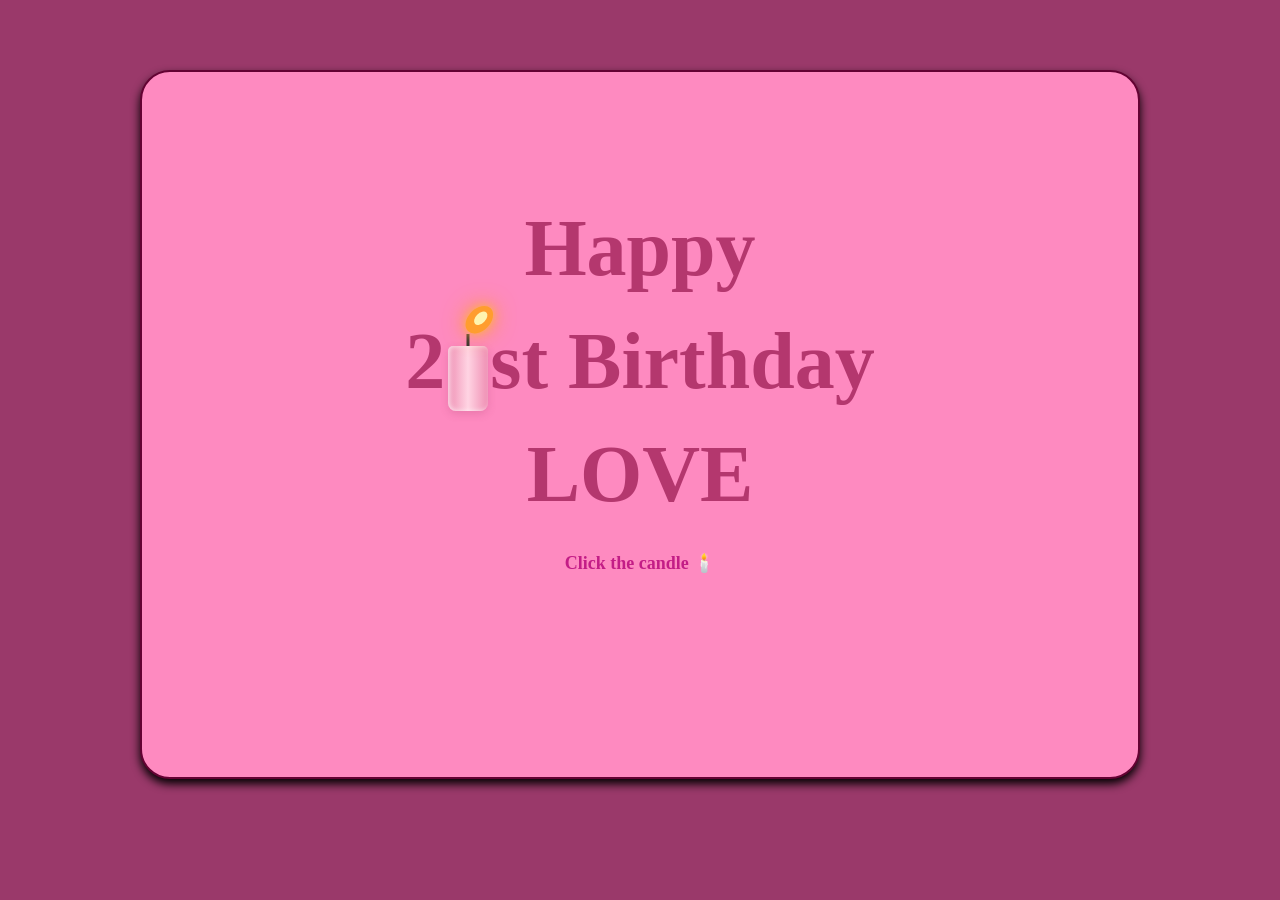
<file: index.html>
<!DOCTYPE html>
<html lang="en">

<head>
    <meta charset="UTF-8">
    <meta name="viewport" content="width=device-width, initial-scale=1.0">

    <link rel="stylesheet" href="style.css">

    <title>Birthday Greetings</title>
</head>

<body>

    <div class="header_container">

        <header class="header_main">

            <h1 class="headline1" id="greeting_headline">

                <span class="span1">
                    Happy
                </span>

                <span class="span2">

                    <span>2</span>

                    <span class="candle" id="candle" title="Click the candle">
                        <span class="flame" id="flame"></span>

                        <span class="smoke"></span>

                        <span class="wick"></span>

                        <span class="candle-number">
                            
                        </span>
                    </span>

                    <span>st Birthday</span>

                </span>

                <span class="span3">
                    LOVE
                </span>

            </h1>

            <p class="instruction" id="instruction">
                Click the candle 🕯️
            </p>

            <p class="countdown" id="countdown"></p>

        </header>

    </div>

    <audio id="candleSound" src="sound_effects/blowing-out-the-candle.mp3" preload="auto"></audio>

    <script src="candle_animation.js"></script>

</body>

</html>
</file>
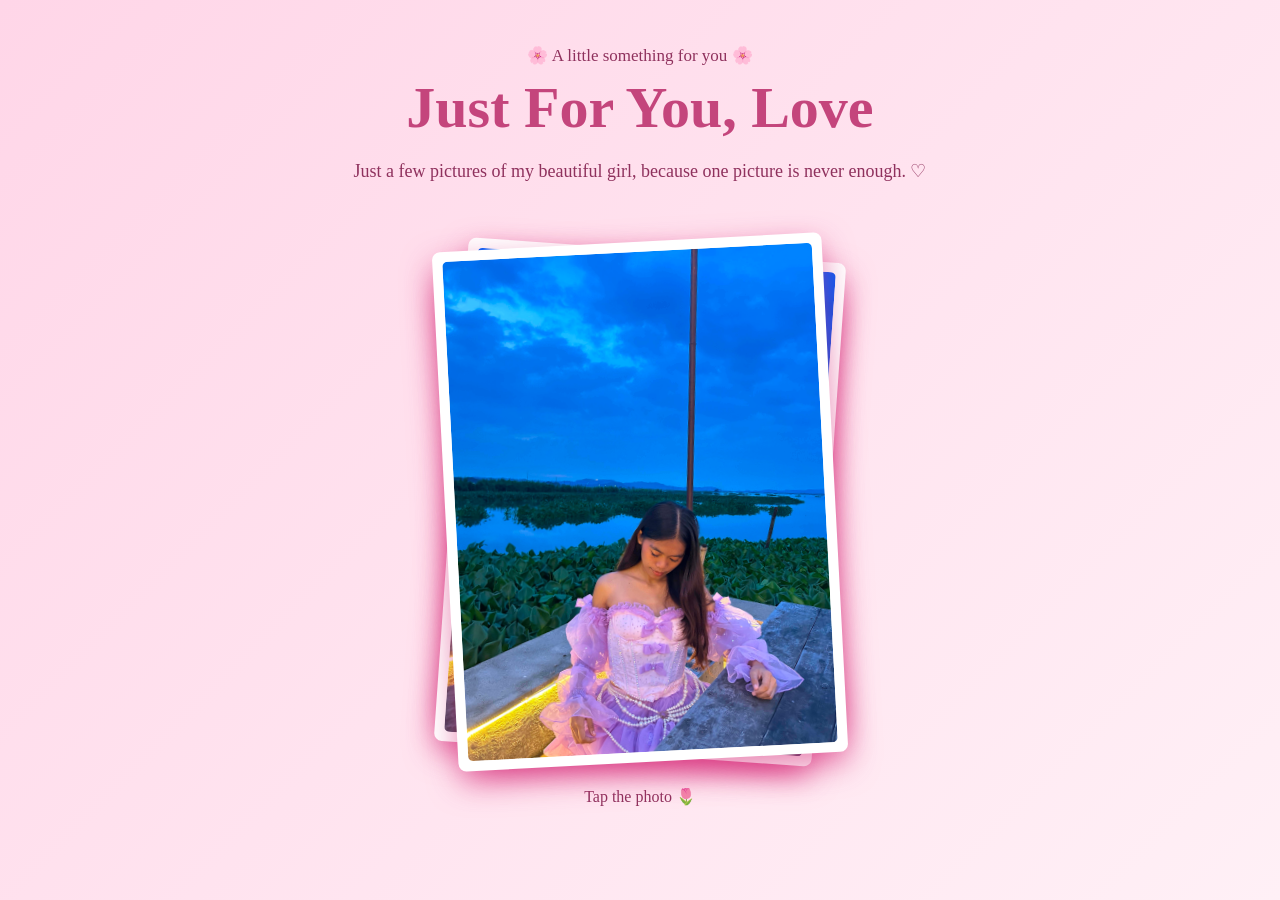
<file: album.html>
<!DOCTYPE html>
<html lang="en">

<head>
    <meta charset="UTF-8">
    <meta name="viewport" content="width=device-width, initial-scale=1.0">

    <link rel="stylesheet" href="album.css">

    <title>Just For You, Love</title>
</head>

<body>

    <main class="album-page">

        <section class="album-header">

            <p class="small-title">
                🌸 A little something for you 🌸
            </p>

            <h1>
                Just For You, Love
            </h1>

            <p class="subtitle">
                Just a few pictures of my beautiful girl,
                because one picture is never enough. ♡
            </p>

        </section>

        <section class="photo-section">

            <div class="photo-stack" id="photoStack">

                <div class="photo-card photo-6">
                    <img src="album/album1 (6).jpg" alt="Photo 6">
                </div>

                <div class="photo-card photo-5">
                    <img src="album/album1 (5).jpg" alt="Photo 5">
                </div>

                <div class="photo-card photo-4">
                    <img src="album/album1 (4).jpg" alt="Photo 4">
                </div>

                <div class="photo-card photo-3">
                    <img src="album/album1 (3).jpg" alt="Photo 3">
                </div>

                <div class="photo-card photo-2">
                    <img src="album/album1 (2).jpg" alt="Photo 2">
                </div>

                <div class="photo-card photo-1">
                    <img src="album/album1 (1).jpg" alt="Photo 1">
                </div>

            </div>

            <p class="photo-instruction" id="photoInstruction">
                Tap the photo 🌷
            </p>

        </section>

        <section class="cat-section" id="catSection">

            <div class="cat-gifs">

                <img src="album/cat (1).gif" class="cat-gif" alt="Dancing cat">

                <img src="album/cat (2).gif" class="cat-gif" alt="Dancing cat">

            </div>

            <p class="love-message" id="loveMessage">
                I love you so much ❤️
            </p>

        </section>

        <section class="message-card" id="messageCard">

            <p class="message-label">
                For you, My Love ♡
            </p>

            <p class="message-text" id="messageText"></p>

            <p class="credit" id="credit">
                Made with love ♡<br>
                Your baby boy
            </p>

        </section>

    </main>

    <audio id="backgroundMusic" src="music/constant by Jeremy passion.mp3" loop preload="auto"></audio>

    <audio id="typewriterSound" src="sound_effects/typewriter.wav" preload="auto"></audio>

    <script src="album.js"></script>

</body>

</html>
</file>
<file: style.css>
* {
    margin: 0;
    padding: 0;
    box-sizing: border-box;
}

body {
    min-height: 100vh;
    background-color: rgb(154, 57, 106);
    display: flex;
    justify-content: center;
    align-items: flex-start;
    padding: 20px;
    overflow-x: hidden;
}

.header_container {
    width: 100%;
    max-width: 1000px;
    background-color: rgb(254, 138, 192);
    text-align: center;
    margin-top: 50px;

    padding: clamp(115px, 10vw, 185px) 20px;
    border: 2px solid rgb(100, 2, 51);
    border-radius: 30px;
    overflow: visible;

    box-shadow: 0px 5px 10px;
}

.header_main {
    width: 100%;
}

.headline1 {
    font-family: "Segoe Script", cursive;
    font-size: clamp(35px, 7vw, 80px);
    line-height: 1.2;
    color: rgb(180, 55, 110);
    display: flex;
    flex-direction: column;
    align-items: center;
    gap: 15px;
}

.span1 {
    display: block;
}

.span2 {
    display: flex;
    justify-content: center;
    align-items: center;
    flex-wrap: wrap;
    gap: 5px;
}

.span3 {
    display: block;
}

.candle {
    position: relative;
    width: clamp(35px, 2vw, 55px);
    height: clamp(75px, 9vw, 100px);
    display: inline-flex;
    justify-content: center;
    align-items: flex-end;
    cursor: pointer;
    transition: transform 0.2s ease;
}

.candle:hover {
    transform: translateY(-5px) scale(1.05);
}

.candle-number {
    position: absolute;
    bottom: 0;
    width: clamp(25px, 4vw, 40px);
    height: 65%;
    background: linear-gradient(to right,
            rgb(239, 142, 179),
            rgb(255, 212, 227),
            rgb(239, 142, 179));
    border-radius: 5px 5px 8px 8px;
    display: flex;
    justify-content: center;
    align-items: center;
    color: rgb(180, 55, 110);
    font-weight: bold;
    font-size: 0.8em;
    z-index: 2;
    box-shadow:
        inset 2px 0 5px rgba(255, 255, 255, 0.7),
        0 3px 8px rgba(150, 50, 90, 0.2);
}

.wick {
    position: absolute;
    width: 3px;
    height: 12px;
    background-color: rgb(50, 50, 50);
    bottom: 65%;
    left: 50%;
    transform: translateX(-50%);
    z-index: 3;
}

.flame {
    position: absolute;
    width: 22px;
    height: 32px;
    background-color: rgb(255, 157, 46);
    border-radius: 50% 50% 50% 50%;
    bottom: 80%;
    left: 50%;
    transform: translateX(-50%) rotate(45deg);
    transform-origin: center bottom;
    z-index: 5;
    box-shadow:
        0 0 10px rgb(255, 179, 71),
        0 0 25px rgb(255, 157, 46);
    animation: flicker 0.8s infinite alternate;
    transition:
        opacity 0.3s ease,
        transform 0.3s ease;
}

.flame::after {
    content: "";
    position: absolute;
    width: 10px;
    height: 16px;
    background-color: rgb(255, 244, 176);
    border-radius: 50%;
    left: 50%;
    top: 45%;
    transform: translate(-50%, -50%);
}

@keyframes flicker {
    0% {
        transform:
            translateX(-50%) rotate(42deg) scale(1);
    }

    100% {
        transform:
            translateX(-50%) rotate(48deg) scale(1.08);
    }
}

.candle.off .flame {
    opacity: 0;
    transform:
        translateX(-50%) scale(0);
    animation: none;
}

.smoke {
    position: absolute;
    width: 12px;
    height: 12px;
    background: rgba(80, 80, 80, 0.5);
    border-radius: 50%;
    left: 50%;
    bottom: 78%;
    transform: translateX(-50%);
    opacity: 0;
    z-index: 10;
    pointer-events: none;
    filter: blur(2px);
}

.candle.off .smoke {
    animation: smoke 2.5s ease-out forwards;
}

.smoke::before,
.smoke::after {
    content: "";
    position: absolute;
    width: 14px;
    height: 14px;
    background: rgba(80, 80, 80, 0.4);
    border-radius: 50%;
    filter: blur(2px);
}

.smoke::before {
    left: -7px;
    top: -10px;
}

.smoke::after {
    left: 6px;
    top: -22px;
}

@keyframes smoke {
    0% {
        opacity: 0;
        transform:
            translateX(-50%) translateY(0) scale(0.4);
    }

    15% {
        opacity: 0.8;
    }

    40% {
        opacity: 0.6;
        transform:
            translateX(-40%) translateY(-25px) scale(0.9);
    }

    70% {
        opacity: 0.4;
        transform:
            translateX(-65%) translateY(-50px) scale(1.3);
    }

    100% {
        opacity: 0;
        transform:
            translateX(-20%) translateY(-80px) scale(1.8);
    }
}

.instruction {
    margin-top: 30px;
    font-family: Arial, sans-serif;
    font-size: clamp(13px, 2vw, 18px);
    color: rgb(195, 29, 134);
    transition: opacity 0.4s ease;
    font-weight: bold;
    font-family: "Segoe Script", cursive;
}
.countdown {
    margin-top: 15px;
    font-family: "Segoe Script", cursive;
    font-size: clamp(25px, 5vw, 50px);
    font-weight: bold;
    color: rgb(111, 3, 48);
    min-height: 60px;
}

@media (max-width: 600px) {

    body {
        padding: 10px;
    }

    .header_container {
        margin-top: 25px;
        padding: 70px 12px;
        border-radius: 20px;
    }

    .headline1 {
        font-size: clamp(32px, 10vw, 55px);
        gap: 8px;
    }

    .span2 {
        gap: 3px;
    }

    .instruction {
        margin-top: 25px;
    }
}

@media (max-width: 380px) {

    .header_container {
        padding: 50px 8px;
    }

    .headline1 {
        font-size: clamp(28px, 10vw, 45px);
    }

    .span2 {
        gap: 2px;
    }
}
</file>
<file: album.css>
* {
    margin: 0;
    padding: 0;
    box-sizing: border-box;
}

body {
    min-height: 100vh;
    background: linear-gradient(135deg, #ffd6e8, #fff0f6);
    font-family: "Segoe Script", cursive;
    color: #8f315d;
    overflow-x: hidden;
}

.album-page {
    width: min(100%, 900px);
    margin: 0 auto;
    padding: 45px 20px 60px;
}

.album-header {
    text-align: center;
    margin-bottom: 35px;
}

.small-title {
    font-size: 17px;
    margin-bottom: 8px;
}

.album-header h1 {
    font-size: clamp(32px, 7vw, 58px);
    color: #c4457c;
    margin-bottom: 15px;
}

.subtitle {
    max-width: 600px;
    margin: 0 auto;
    font-size: clamp(14px, 3vw, 18px);
    line-height: 1.7;
}

.photo-section {
    display: flex;
    flex-direction: column;
    align-items: center;
}

.photo-stack {
    position: relative;
    width: min(82vw, 390px);
    aspect-ratio: 3 / 4;
    margin: 20px auto 25px;
}

.photo-card {
    position: absolute;
    inset: 0;
    padding: 10px;
    background: white;
    border-radius: 8px;
    box-shadow: 0 12px 30px rgba(217, 55, 128, 0.607);
    transition:
        transform 0.7s ease,
        opacity 0.7s ease;
    cursor: pointer;
}

.photo-card img {
    width: 100%;
    height: 100%;
    display: block;
    object-fit: cover;
    border-radius: 5px;
    pointer-events: none;
}

.photo-1 {
    transform: rotate(-3deg);
    z-index: 6;
}

.photo-2 {
    transform: rotate(4deg) scale(0.97);
    z-index: 5;
}

.photo-3 {
    transform: rotate(-5deg) scale(0.94);
    z-index: 4;
}

.photo-4 {
    transform: rotate(6deg) scale(0.91);
    z-index: 3;
}

.photo-5 {
    transform: rotate(-7deg) scale(0.88);
    z-index: 2;
}

.photo-6 {
    transform: rotate(8deg) scale(0.85);
    z-index: 1;
}

.photo-card.hidden {
    opacity: 0;
    transform: translateX(120%) rotate(25deg) scale(0.8);
    pointer-events: none;
}

.photo-instruction {
    font-size: 16px;
    animation: pulse 1.8s infinite;
}

@keyframes pulse {

    0%,
    100% {
        opacity: 0.55;
    }

    50% {
        opacity: 1;
    }
}


/* FINAL PHOTO CAROUSEL */

.photo-stack.ending {
    width: min(92vw, 720px);
    border-radius: 10px;
    height: 230px;
    aspect-ratio: auto;
    overflow: hidden;
    margin-top: 30px;
    margin-bottom: 25px;
}

.photo-stack.ending .photo-card {
    width: 155px;
    height: 210px;
    top: 10px;
    left: 50%;
    inset: auto;
    padding: 7px;
    opacity: 1;
    pointer-events: none;
    transition:
        transform 0.9s ease,
        opacity 0.9s ease;
}

.photo-stack.ending .photo-card img {
    border-radius: 5px;
}

.cat-section {
    display: none;
    flex-direction: column;
    align-items: center;
    justify-content: center;
    margin: 25px auto 0;
}

.cat-section.show {
    display: flex;
    animation: catAppear 1s ease forwards;
}

.cat-gifs {
    display: flex;
    align-items: center;
    justify-content: center;
    gap: 20px;
}

.cat-gif {
    width: 150px;
    max-width: 38vw;
    height: auto;
    object-fit: contain;
}

@keyframes catAppear {

    from {
        opacity: 0;
        transform: translateY(20px) scale(0.9);
    }

    to {
        opacity: 1;
        transform: translateY(0) scale(1);
    }
}

.love-message {
    margin-top: 25px;
    text-align: center;
    font-size: clamp(28px, 7vw, 50px);
    color: #c4457c;
    animation: lovePulse 1.5s ease-in-out infinite;
}

@keyframes lovePulse {

    0%,
    100% {
        transform: scale(1);
    }

    50% {
        transform: scale(1.05);
    }
}


/* MESSAGE HIDDEN FOR NOW */

.message-card {
    display: none;
    max-width: 700px;
    margin: 35px auto 0;
    padding: 30px 25px;
    background: rgba(255, 255, 255, 0.8);
    border: 2px solid #f3a5c5;
    border-radius: 22px;
    box-shadow: 0 10px 30px rgba(140, 50, 90, 0.12);
    text-align: center;
}

.message-card.show {
    display: block;
}

.message-label {
    font-size: 22px;
    color: #c4457c;
    margin-bottom: 20px;
}

.message-text {
    min-height: 100px;
    font-family: Georgia, serif;
    font-size: 17px;
    line-height: 1.9;
    color: #704055;
    text-align: left;
}

.credit {
    margin-top: 30px;
    font-size: 14px;
    line-height: 1.8;
    opacity: 0;
    transform: translateY(10px);
    transition: 1s ease;
}

.credit.show {
    opacity: 1;
    transform: translateY(0);
}

@media (max-width: 600px) {

    .album-page {
        padding: 35px 15px 50px;
    }

    .album-header {
        margin-bottom: 20px;
    }

    .small-title {
        font-size: 14px;
    }

    .subtitle {
        line-height: 1.6;
    }

    .photo-stack {
        width: min(82vw, 330px);
    }

    .photo-stack.ending {
        width: 94vw;
        height: 190px;
    }

    .photo-stack.ending .photo-card {
        width: 125px;
        height: 170px;
    }

    .cat-gifs {
        gap: 10px;
    }

    .cat-gif {
        width: 130px;
        max-width: 42vw;
    }

    .message-card {
        padding: 25px 18px;
        margin-top: 25px;
    }

    .message-text {
        font-size: 15px;
    }
}
</file>
